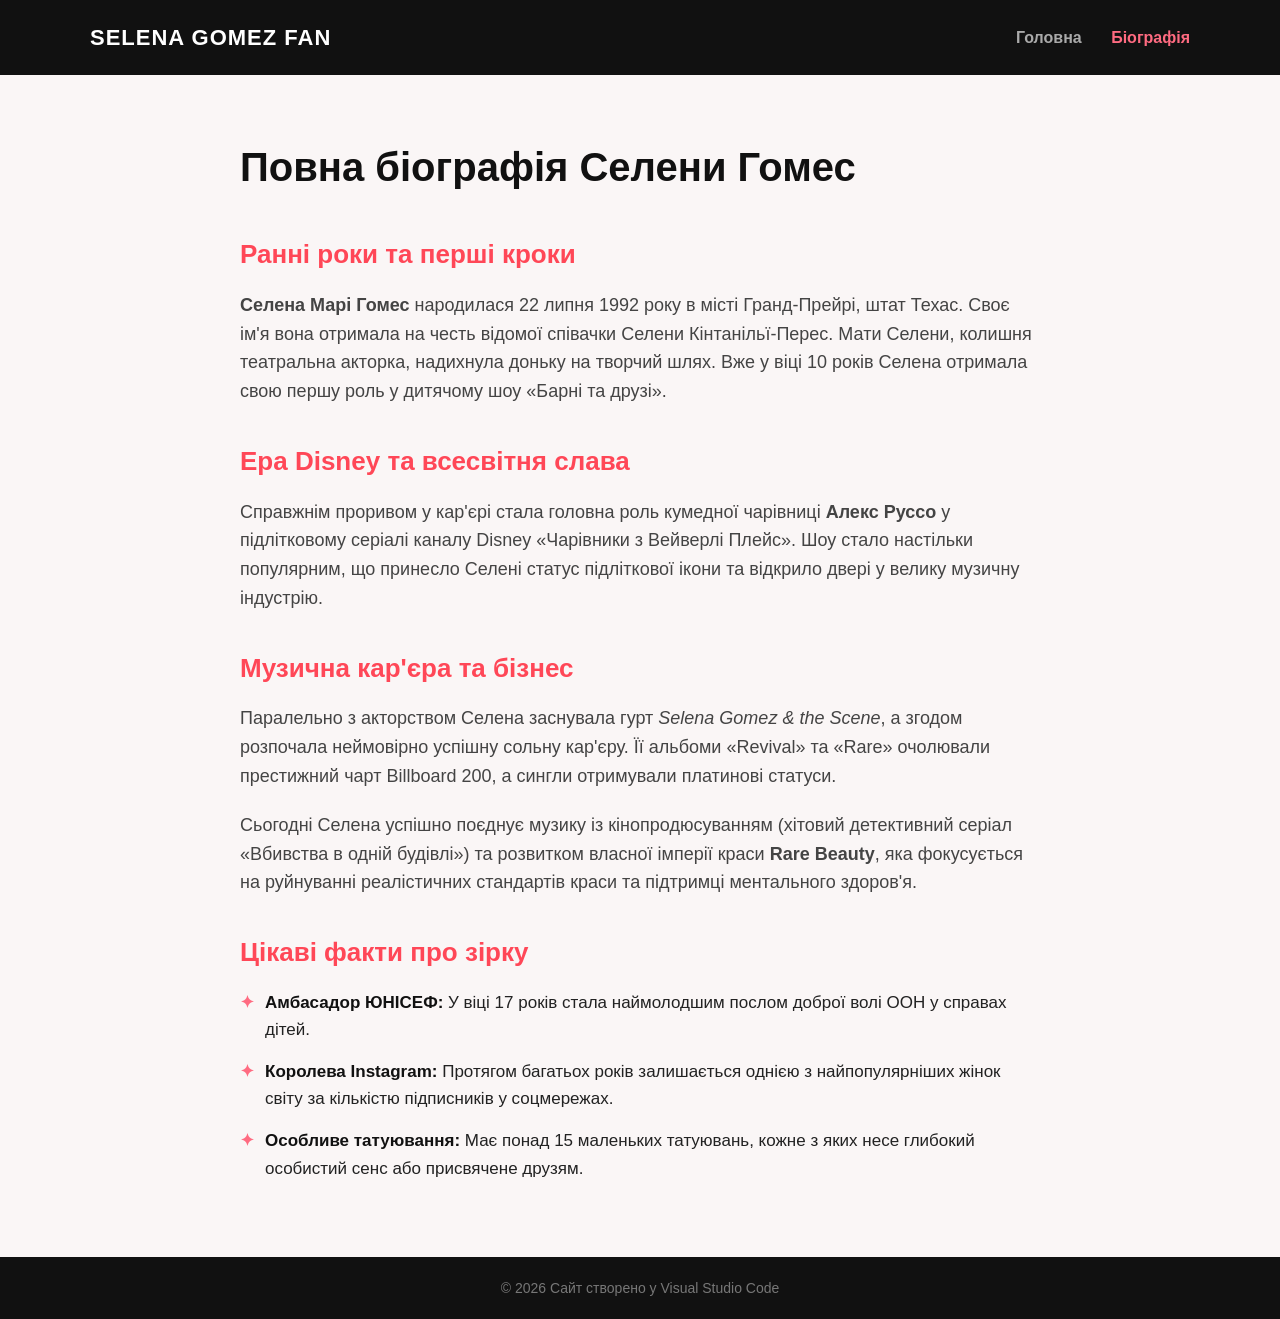
<file: biography.html>
<!DOCTYPE html>
<html lang="uk">
<head>
    <meta charset="UTF-8">
    <meta name="viewport" content="width=device-width, initial-scale=1.0">
    <title>Біографія — Селена Гомес</title>
    <link rel="stylesheet" href="style.css">
</head>
<body>

    <!-- Навігація сайту -->
    <header>
        <div class="container header-flex">
            <div class="logo">Selena Gomez Fan</div>
            <nav>
                <a href="index.html">Головна</a>
                <a href="biography.html" class="active">Біографія</a>
            </nav>
        </div>
    </header>

    <!-- Внутрішній контент біографії -->
    <main class="container page-bio">
        <h1>Повна біографія Селени Гомес</h1>
        <article class="bio-content">
            
            <h2>Ранні роки та перші кроки</h2>
            <p><strong>Селена Марі Гомес</strong> народилася 22 липня 1992 року в місті Гранд-Прейрі, штат Техас. Своє ім'я вона отримала на честь відомої співачки Селени Кінтанільї-Перес. Мати Селени, колишня театральна акторка, надихнула доньку на творчий шлях. Вже у віці 10 років Селена отримала свою першу роль у дитячому шоу «Барні та друзі».</p>
            
            <h2>Ера Disney та всесвітня слава</h2>
            <p>Справжнім проривом у кар'єрі стала головна роль кумедної чарівниці <strong>Алекс Руссо</strong> у підлітковому серіалі каналу Disney «Чарівники з Вейверлі Плейс». Шоу стало настільки популярним, що принесло Селені статус підліткової ікони та відкрило двері у велику музичну індустрію.</p>
            
            <h2>Музична кар'єра та бізнес</h2>
            <p>Паралельно з акторством Селена заснувала гурт <em>Selena Gomez & the Scene</em>, а згодом розпочала неймовірно успішну сольну кар'єру. Її альбоми «Revival» та «Rare» очолювали престижний чарт Billboard 200, а сингли отримували платинові статуси.</p>
            
            <p>Сьогодні Селена успішно поєднує музику із кінопродюсуванням (хітовий детективний серіал «Вбивства в одній будівлі») та розвитком власної імперії краси <strong>Rare Beauty</strong>, яка фокусується на руйнуванні реалістичних стандартів краси та підтримці ментального здоров'я.</p>
            
            <h2>Цікаві факти про зірку</h2>
            <ul class="achievements-list">
                <li><span>Амбасадор ЮНІСЕФ:</span> У віці 17 років стала наймолодшим послом доброї волі ООН у справах дітей.</li>
                <li><span>Королева Instagram:</span> Протягом багатьох років залишається однією з найпопулярніших жінок світу за кількістю підписників у соцмережах.</li>
                <li><span>Особливе татуювання:</span> Має понад 15 маленьких татуювань, кожне з яких несе глибокий особистий сенс або присвячене друзям.</li>
            </ul>
        </article>
    </main>

    <!-- Підвал сторінки -->
    <footer>
        <p>&copy; 2026 Сайт створено у Visual Studio Code</p>
    </footer>

</body>
</html>
</file>
<file: style.css>
/* Базове скидання та шрифти */
* {
    box-sizing: border-box;
    margin: 0;
    padding: 0;
}

body {
    font-family: 'Segoe UI', Arial, sans-serif;
    background-color: #faf6f6;
    color: #222;
    line-height: 1.6;
    display: flex;
    flex-direction: column;
    min-height: 100vh;
}

.container {
    width: 90%;
    max-width: 1100px;
    margin: 0 auto;
}

/* Шапка сайту */
header {
    background-color: #111111;
    color: #ffffff;
    padding: 20px 0;
    position: sticky;
    top: 0;
    z-index: 100;
}

.header-flex {
    display: flex;
    justify-content: space-between;
    align-items: center;
}

.logo {
    font-size: 22px;
    font-weight: 700;
    text-transform: uppercase;
    letter-spacing: 1px;
}

nav a {
    color: #aaaaaa;
    text-decoration: none;
    margin-left: 25px;
    font-weight: 600;
    font-size: 16px;
    transition: color 0.3s ease;
}

nav a:hover, nav a.active {
    color: #ff6b81;
}

/* Секція Hero (Головна) */
.hero {
    display: flex;
    align-items: center;
    justify-content: space-between;
    gap: 50px;
    padding: 60px 0;
}

.hero-text {
    flex: 1;
}

.hero-text h1 {
    font-size: 46px;
    color: #111;
    margin-bottom: 20px;
    line-height: 1.2;
}

.hero-text p {
    font-size: 18px;
    color: #555;
    margin-bottom: 30px;
}

.btn {
    display: inline-block;
    background-color: #ff6b81;
    color: #fff;
    padding: 12px 30px;
    text-decoration: none;
    border-radius: 30px;
    font-weight: 600;
    transition: transform 0.2s, background 0.3s;
}

.btn:hover {
    background-color: #ff4757;
    transform: translateY(-2px);
}

.hero-image {
    flex: 1;
    text-align: right;
}

.hero-image img {
    max-width: 320px;
    width: 100%;
    height: auto;
    border-radius: 20px;
    box-shadow: 0 15px 35px rgba(0, 0, 0, 0.15);
}

/* Секція Відео */
.video-section {
    padding: 60px 40px;
    background-color: #ffffff;
    border-radius: 20px;
    margin-bottom: 60px;
    text-align: center;
    box-shadow: 0 5px 15px rgba(0,0,0,0.02);
}

.video-section h2 {
    font-size: 32px;
    color: #111;
    margin-bottom: 10px;
}

.video-subtitle {
    color: #777;
    margin-bottom: 35px;
    font-size: 16px;
}

.video-wrapper {
    position: relative;
    padding-bottom: 56.25%; /* Формат 16:9 */
    height: 0;
    max-width: 800px;
    margin: 0 auto;
    border-radius: 12px;
    overflow: hidden;
    box-shadow: 0 10px 30px rgba(0, 0, 0, 0.12);
}

.video-wrapper iframe {
    position: absolute;
    top: 0;
    left: 0;
    width: 100%;
    height: 100%;
    border: none;
}

/* Сторінка Біографії */
.page-bio {
    padding: 60px 0;
    max-width: 800px;
}

.page-bio h1 {
    font-size: 40px;
    color: #111;
    margin-bottom: 25px;
}

.bio-content p {
    font-size: 18px;
    color: #444;
    margin-bottom: 20px;
}

.bio-content h2 {
    font-size: 26px;
    color: #ff4757;
    margin: 35px 0 15px;
}

.achievements-list {
    list-style: none;
    padding-left: 0;
}

.achievements-list li {
    font-size: 17px;
    margin-bottom: 15px;
    position: relative;
    padding-left: 25px;
}

.achievements-list li::before {
    content: "✦";
    position: absolute;
    left: 0;
    color: #ff6b81;
    font-weight: bold;
}

.achievements-list li span {
    font-weight: 700;
    color: #111;
}

/* Підвал сайту */
footer {
    background-color: #111111;
    color: #777777;
    text-align: center;
    padding: 20px 0;
    font-size: 14px;
    margin-top: auto;
}

/* Адаптивність для мобільних пристроїв */
@media (max-width: 768px) {
    .hero {
        flex-direction: column-reverse;
        text-align: center;
        gap: 30px;
    }
    .hero-image {
        text-align: center;
    }
    .header-flex {
        flex-direction: column;
        gap: 15px;
    }
    nav a {
        margin: 0 10px;
    }
}
</file>
